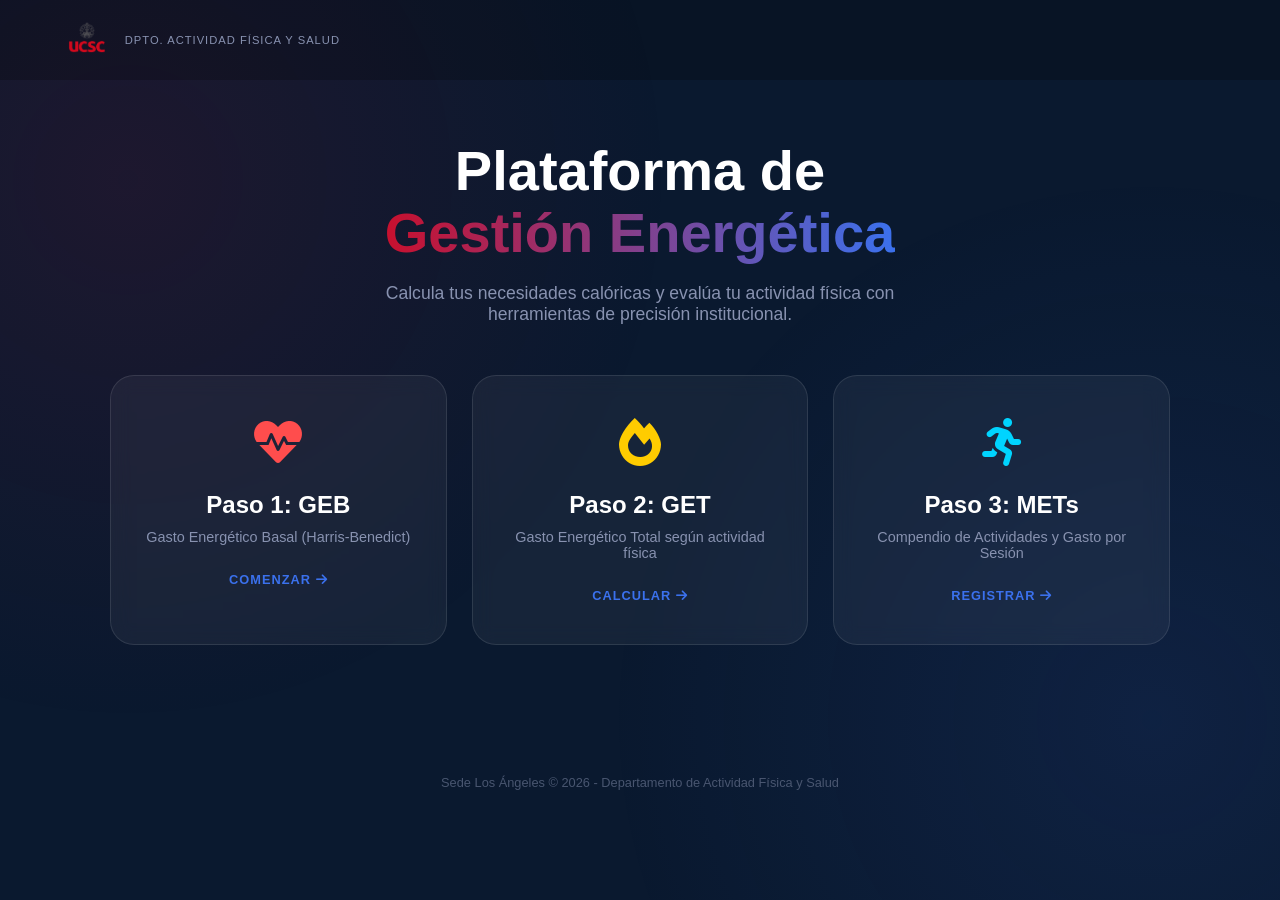
<file: Index.html>
<!DOCTYPE html>
<html lang="es">
<head>
    <meta charset="UTF-8">
    <meta name="viewport" content="width=device-width, initial-scale=1.0">
    <title>UCSC - Salud y Deporte</title>
    <link rel="stylesheet" href="https://cdnjs.cloudflare.com/ajax/libs/font-awesome/6.0.0/css/all.min.css">
    <link rel="stylesheet" href="index.css">
</head>
<body>

    <div class="background-overlay"></div>

    <header class="main-header">
        <img src="escudo_UCSC.png" alt="Logo UCSC" class="header-logo">
        <div class="header-info">
            <span class="dept-name">Dpto. Actividad Física y Salud</span>
        </div>
    </header>

    <main class="hero-container">
        <section class="welcome-text">
            <h1>Plataforma de <br><span class="highlight">Gestión Energética</span></h1>
            <p>Calcula tus necesidades calóricas y evalúa tu actividad física con herramientas de precisión institucional.</p>
        </section>

        <nav class="menu-grid">
            <a href="GEB.html" class="menu-card animate-1">
                <div class="card-icon"><i class="fas fa-heartbeat"></i></div>
                <div class="card-content">
                    <h3>Paso 1: GEB</h3>
                    <p>Gasto Energético Basal (Harris-Benedict)</p>
                    <span class="btn-explore">Comenzar <i class="fas fa-arrow-right"></i></span>
                </div>
            </a>

            <a href="GET.html" class="menu-card animate-2">
                <div class="card-icon"><i class="fas fa-fire"></i></div>
                <div class="card-content">
                    <h3>Paso 2: GET</h3>
                    <p>Gasto Energético Total según actividad física</p>
                    <span class="btn-explore">Calcular <i class="fas fa-arrow-right"></i></span>
                </div>
            </a>

            <a href="METs.html" class="menu-card animate-3">
                <div class="card-icon"><i class="fas fa-running"></i></div>
                <div class="card-content">
                    <h3>Paso 3: METs</h3>
                    <p>Compendio de Actividades y Gasto por Sesión</p>
                    <span class="btn-explore">Registrar <i class="fas fa-arrow-right"></i></span>
                </div>
            </a>
        </nav>
    </main>

    <footer class="index-footer">
        Sede Los Ángeles &copy; 2026 - Departamento de Actividad Física y Salud
    </footer>

</body>
</html>
</file>
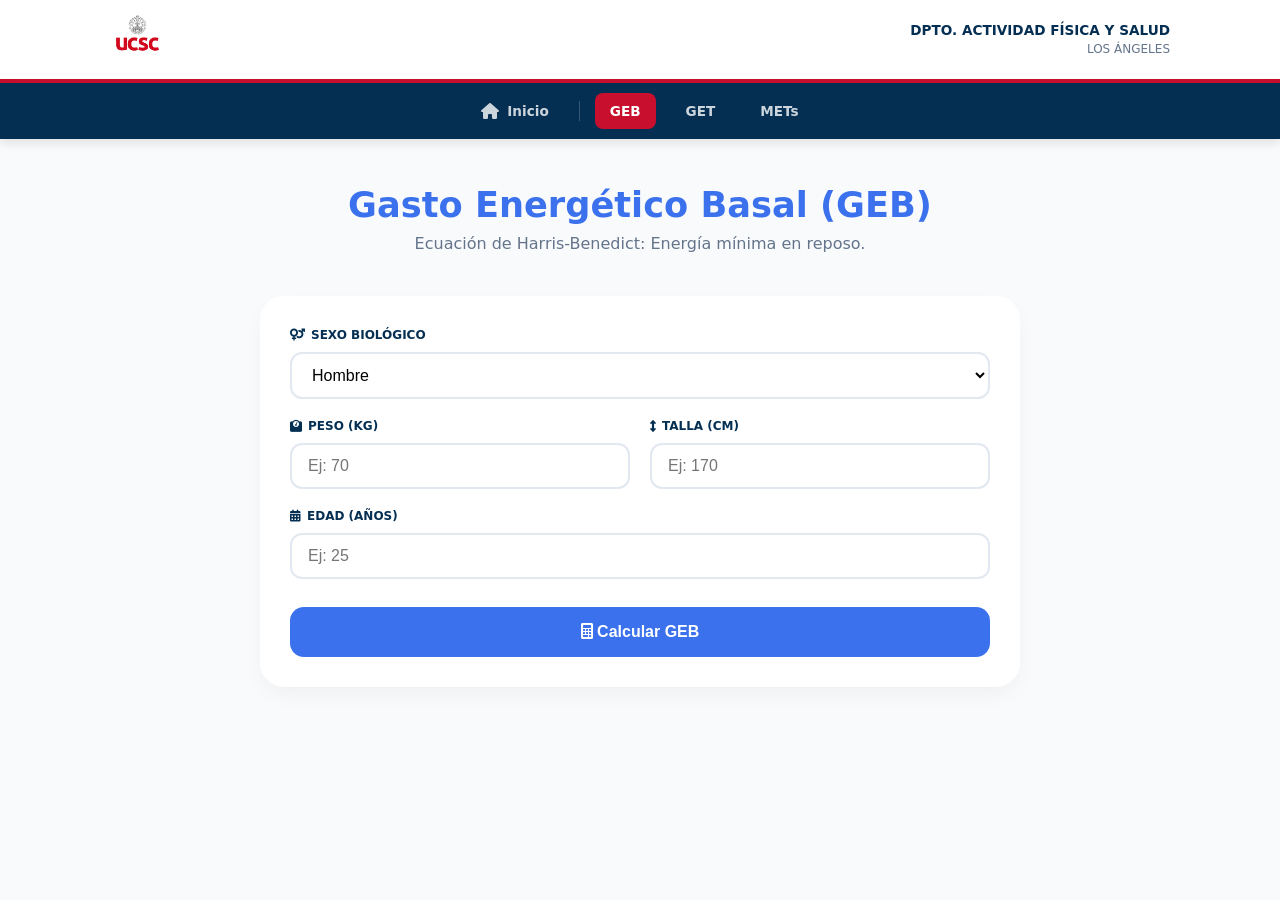
<file: GEB.html>
<!DOCTYPE html>
<html lang="es">
<head>
    <meta charset="UTF-8">
    <meta name="viewport" content="width=device-width, initial-scale=1.0">
    <title>UCSC - Salud y Deporte</title>
    
    <link rel="icon" type="image/png" href="escudo_UCSC.png">
    
    <link rel="stylesheet" href="https://cdnjs.cloudflare.com/ajax/libs/font-awesome/6.0.0/css/all.min.css">
    <link rel="stylesheet" href="Style.css">
</head>    
<body>

    <header class="header-ucsc">
        <div class="header-content">
            <div class="header-left">
                <img src="escudo_UCSC.png" alt="Escudo UCSC" class="img-escudo">
            </div>
            <div class="header-right">
                <span class="dept-title">DPTO. ACTIVIDAD FÍSICA Y SALUD</span>
                <span class="sede-title">LOS ÁNGELES</span>
            </div>
        </div>
        <div class="red-line"></div>
    </header>

    <nav class="quick-nav">
        <div class="nav-container">
            <a href="index.html" class="nav-item"><i class="fas fa-home"></i> Inicio</a>
            <div class="nav-divider"></div>
            <a href="GEB.html" class="nav-item active">GEB</a>
            <a href="GET.html" class="nav-item">GET</a>
            <a href="METs.html" class="nav-item">METs</a>
        </div>
    </nav>

    <main class="container">
        <h1 class="main-title">Gasto Energético Basal (GEB)</h1>
        <p class="sub-title">Ecuación de Harris-Benedict: Energía mínima en reposo.</p>
        
        <div class="card-selection animate-in">
            <div class="group">
                <label><i class="fas fa-venus-mars"></i> Sexo Biológico</label>
                <select id="sexo">
                    <option value="H">Hombre</option>
                    <option value="M">Mujer</option>
                </select>
            </div>

            <div class="form-row">
                <div class="group">
                    <label><i class="fas fa-weight"></i> Peso (kg)</label>
                    <input type="number" id="peso" placeholder="Ej: 70">
                </div>
                <div class="group">
                    <label><i class="fas fa-arrows-alt-v"></i> Talla (cm)</label>
                    <input type="number" id="talla" placeholder="Ej: 170">
                </div>
            </div>

            <div class="group">
                <label><i class="fas fa-calendar-alt"></i> Edad (años)</label>
                <input type="number" id="edad" placeholder="Ej: 25">
            </div>

            <button class="btn-primary" onclick="calcularGEB()">
                <i class="fas fa-calculator"></i> Calcular GEB
            </button>

            <div id="resultado" class="manual-result" style="display: none; margin-top: 25px;">
                <span class="result-label">Resultado GEB Estimado</span>
                <div id="valor" style="font-size: 3.5rem; font-weight: 900; color: var(--accent); line-height: 1; margin: 10px 0;">0</div>
                <small style="color: #64748b; font-weight: bold; text-transform: uppercase;">kcal / día</small>
                
                <hr style="margin: 20px 0; opacity: 0.1;">
                <a href="GET.html" class="btn-primary" style="text-decoration: none; display: block; background: var(--ucsc-blue);">
                    Paso 2: Calcular GET <i class="fas fa-arrow-right"></i>
                </a>
            </div>
        </div>
    </main>

    <script>
        function calcularGEB() {
            const sexo = document.getElementById('sexo').value;
            const p = parseFloat(document.getElementById('peso').value);
            const t = parseFloat(document.getElementById('talla').value);
            const e = parseFloat(document.getElementById('edad').value);
            const resDiv = document.getElementById('resultado');
            const valorSpan = document.getElementById('valor');

            if(!p || !t || !e) {
                alert("Por favor, completa todos los datos (Peso, Talla y Edad).");
                return;
            }

            let geb = 0;
            if(sexo === 'H') {
                geb = 66.5 + (13.75 * p) + (5.003 * t) - (6.75 * e);
            } else {
                geb = 655.1 + (9.563 * p) + (1.850 * t) - (4.676 * e);
            }

            valorSpan.innerText = Math.round(geb);
            resDiv.style.display = 'block';
            
            resDiv.style.animation = 'none';
            resDiv.offsetHeight; 
            resDiv.style.animation = 'fadeIn 0.5s ease-out';
        }
    </script>
</body>
</html>
</file>
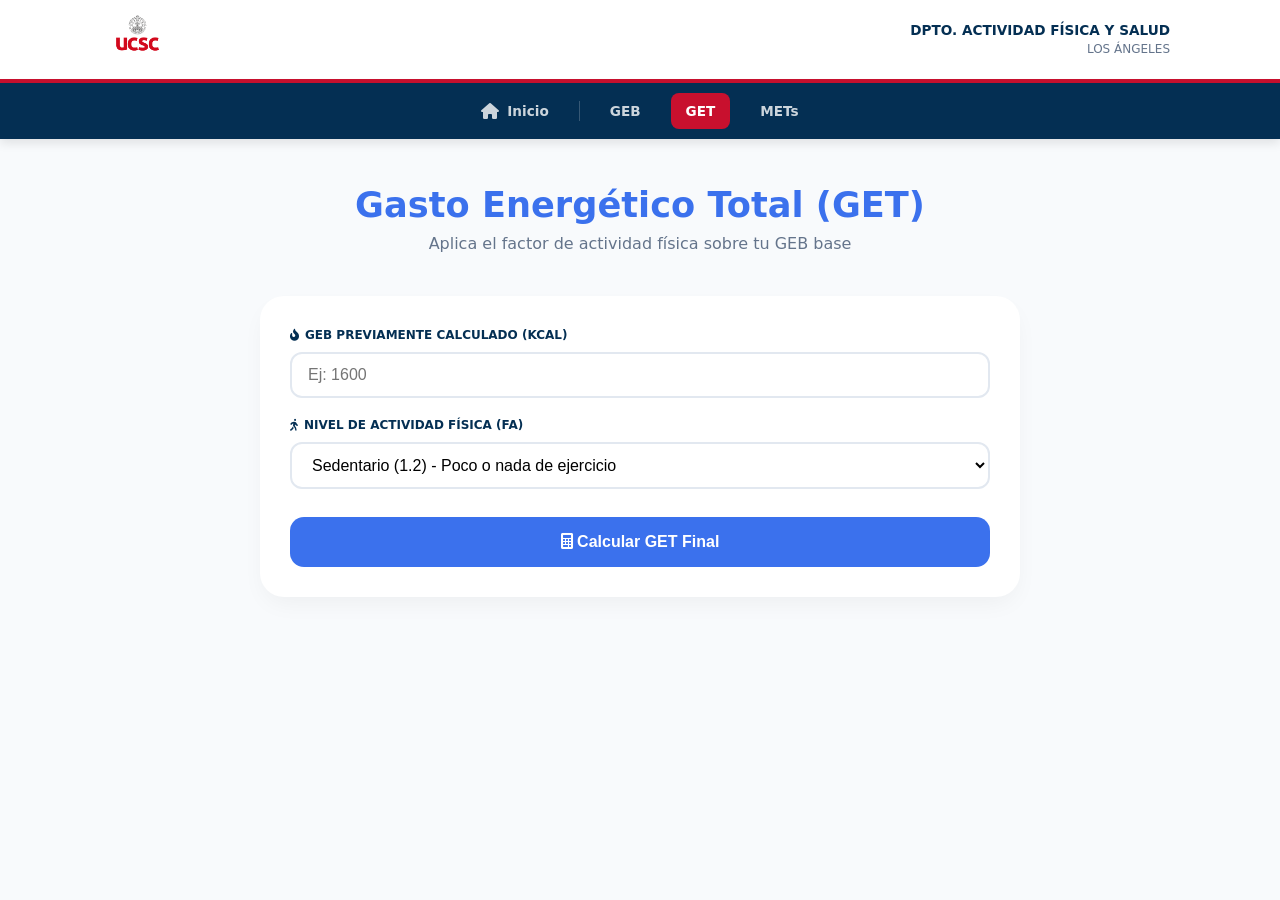
<file: GET.html>
<!DOCTYPE html>
<html lang="es">
<head>
    <meta charset="UTF-8">
    <meta name="viewport" content="width=device-width, initial-scale=1.0">
    <title>UCSC - Salud y Deporte</title>
    
    <link rel="icon" type="image/png" href="escudo_UCSC.png">
    
    <link rel="stylesheet" href="https://cdnjs.cloudflare.com/ajax/libs/font-awesome/6.0.0/css/all.min.css">
    <link rel="stylesheet" href="Style.css">
</head>    
<body>

    <header class="header-ucsc">
        <div class="header-content">
            <div class="header-left">
                <img src="escudo_UCSC.png" alt="Escudo UCSC" class="img-escudo">
            </div>
            <div class="header-right">
                <span class="dept-title">DPTO. ACTIVIDAD FÍSICA Y SALUD</span>
                <span class="sede-title">LOS ÁNGELES</span>
            </div>
        </div>
        <div class="red-line"></div>
    </header>

    <nav class="quick-nav">
        <div class="nav-container">
            <a href="index.html" class="nav-item"><i class="fas fa-home"></i> Inicio</a>
            <div class="nav-divider"></div>
            <a href="GEB.html" class="nav-item">GEB</a>
            <a href="GET.html" class="nav-item active">GET</a>
            <a href="METs.html" class="nav-item">METs</a>
        </div>
    </nav>

    <main class="container">
        <h1 class="main-title">Gasto Energético Total (GET)</h1>
        <p class="sub-title">Aplica el factor de actividad física sobre tu GEB base</p>
        
        <div class="card-selection animate-in">
            <div class="group">
                <label><i class="fas fa-fire-alt"></i> GEB Previamente Calculado (kcal)</label>
                <input type="number" id="geb_base" placeholder="Ej: 1600" step="0.1">
            </div>

            <div class="group">
                <label><i class="fas fa-walking"></i> Nivel de Actividad Física (FA)</label>
                <select id="fa">
                    <option value="1.2">Sedentario (1.2) - Poco o nada de ejercicio</option>
                    <option value="1.375">Ligero (1.375) - Ejercicio 1-3 días/sem</option>
                    <option value="1.55">Moderado (1.55) - Ejercicio 3-5 días/sem</option>
                    <option value="1.725">Intenso (1.725) - Ejercicio 6-7 días/sem</option>
                    <option value="1.9">Muy Intenso (1.9) - Atleta o trabajo físico</option>
                </select>
            </div>

            <button class="btn-primary" onclick="calcularGET()">
                <i class="fas fa-calculator"></i> Calcular GET Final
            </button>

            <div id="resultado" class="manual-result" style="display: none; margin-top: 25px;">
                <span class="result-label">Gasto Diario Estimado</span>
                <div id="valor" style="font-size: 3.5rem; font-weight: 900; color: var(--accent); line-height: 1; margin: 10px 0;">0</div>
                <small style="color: #64748b; font-weight: bold; text-transform: uppercase;">kcal totales / día</small>
                
                <hr style="margin: 20px 0; opacity: 0.1;">
                
                <a href="METs.html" class="btn-primary" style="text-decoration: none; display: block; background: var(--ucsc-blue);">
                    Paso 3: Compendio METs <i class="fas fa-arrow-right"></i>
                </a>
            </div>
        </div>
    </main>

    <script>
        function calcularGET() {
            const geb = parseFloat(document.getElementById('geb_base').value);
            const fa = parseFloat(document.getElementById('fa').value);
            const resDiv = document.getElementById('resultado');
            const valorSpan = document.getElementById('valor');

            if(!geb || geb <= 0) {
                alert("Por favor, ingresa un valor de GEB válido.");
                return;
            }
            
            const total = geb * fa;
            
            // Mostrar resultado con redondeo
            valorSpan.innerText = Math.round(total);
            resDiv.style.display = 'block';
            
            // Reiniciar animación si ya estaba visible
            resDiv.style.animation = 'none';
            resDiv.offsetHeight; 
            resDiv.style.animation = 'fadeIn 0.5s ease-out';
        }
    </script>
</body>
</html>
</file>
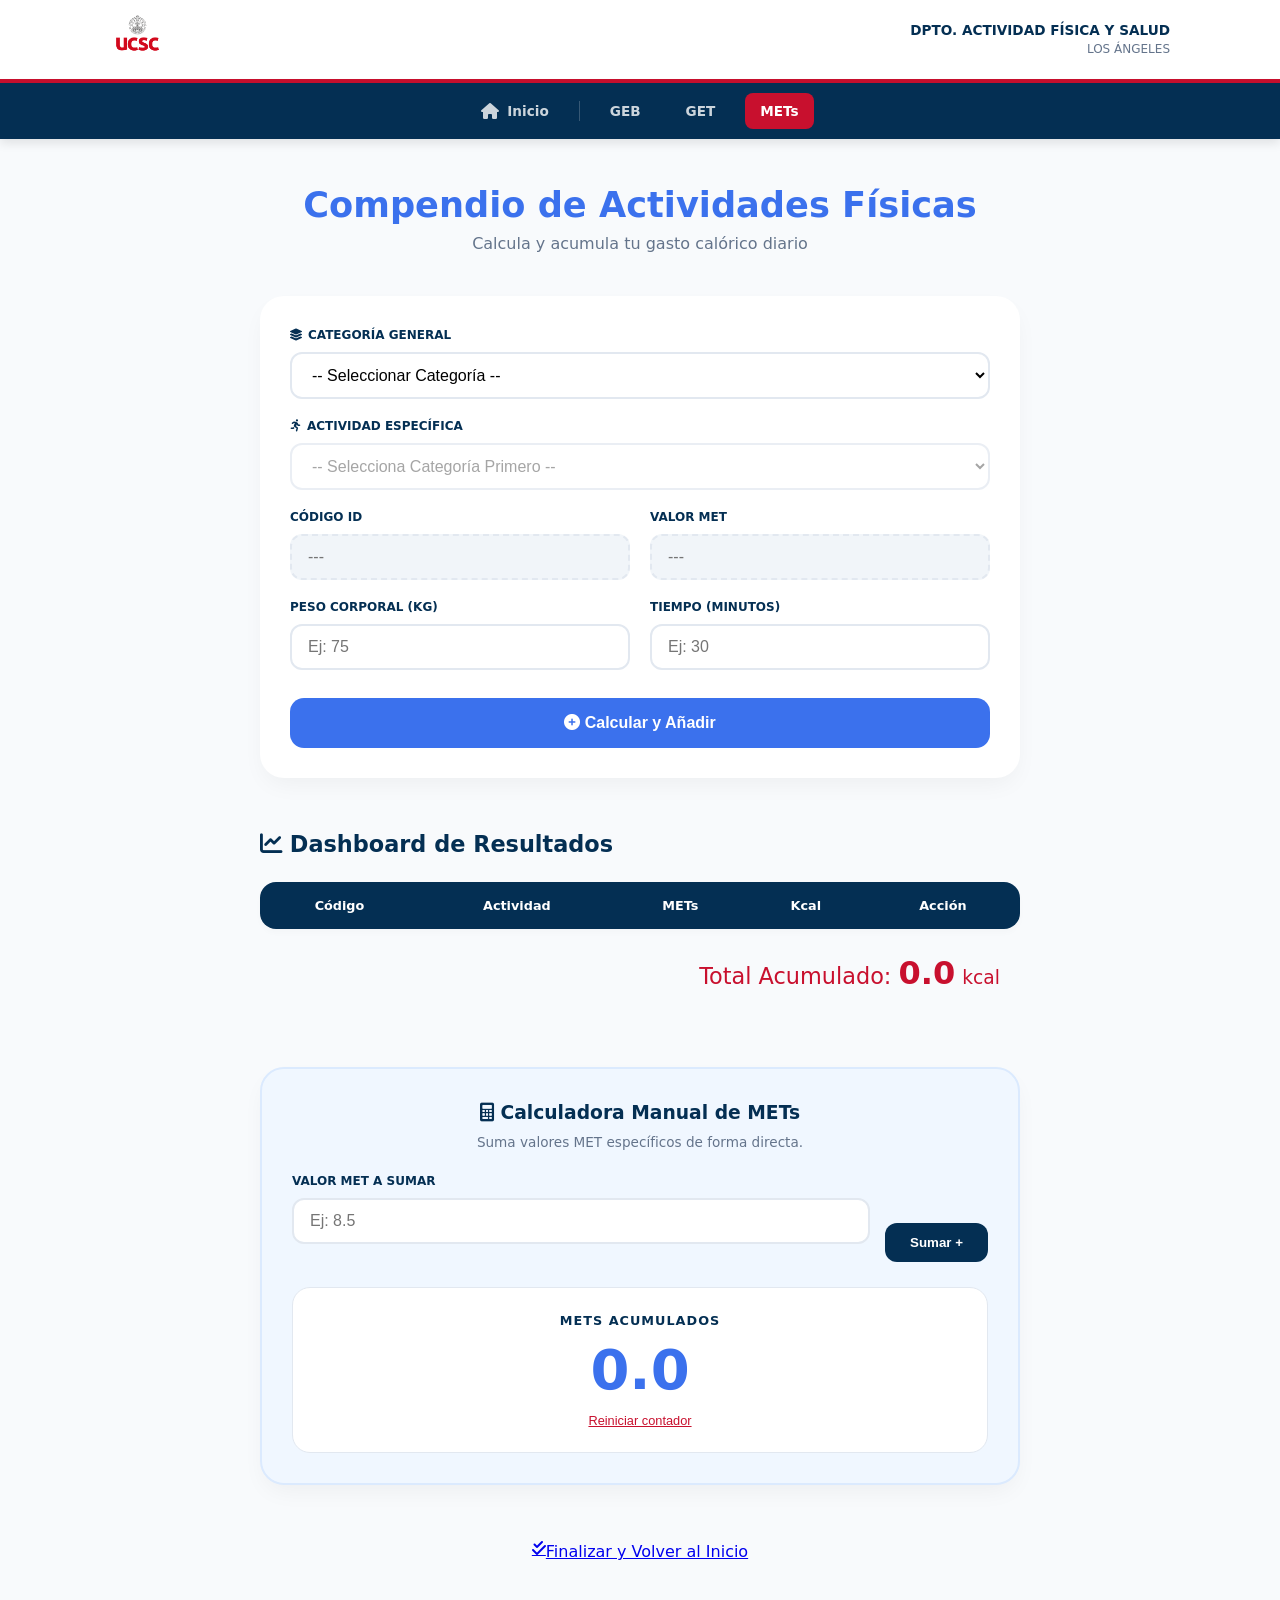
<file: METs.html>
<!DOCTYPE html>
<html lang="es">
<head>
    <meta charset="UTF-8">
    <meta name="viewport" content="width=device-width, initial-scale=1.0">
    <title>UCSC - Salud y Deporte</title>
    
    <link rel="icon" type="image/png" href="escudo_UCSC.png">
    
    <link rel="stylesheet" href="https://cdnjs.cloudflare.com/ajax/libs/font-awesome/6.0.0/css/all.min.css">
    <link rel="stylesheet" href="Style.css">
</head>    
<body>

    <header class="header-ucsc">
        <div class="header-content">
            <div class="header-left">
                <img src="escudo_UCSC.png" alt="Escudo UCSC" class="img-escudo">
            </div>
            <div class="header-right">
                <span class="dept-title">DPTO. ACTIVIDAD FÍSICA Y SALUD</span>
                <span class="sede-title">LOS ÁNGELES</span>
            </div>
        </div>
        <div class="red-line"></div>
    </header>

    <nav class="quick-nav">
        <div class="nav-container">
            <a href="index.html" class="nav-item"><i class="fas fa-home"></i> Inicio</a>
            <div class="nav-divider"></div>
            <a href="GEB.html" class="nav-item">GEB</a>
            <a href="GET.html" class="nav-item">GET</a>
            <a href="METs.html" class="nav-item active">METs</a>
        </div>
    </nav>

    <main class="container">
        <h1 class="main-title">Compendio de Actividades Físicas</h1>
        <p class="sub-title">Calcula y acumula tu gasto calórico diario</p>

        <div class="card-selection animate-in">
            <div class="group">
                <label><i class="fas fa-layer-group"></i> Categoría General</label>
                <select id="cat_select" onchange="actualizarActividades()">
                    <option value="">-- Seleccionar Categoría --</option>
                </select>
            </div>

            <div class="group">
                <label><i class="fas fa-running"></i> Actividad Específica</label>
                <select id="act_select" disabled onchange="rellenarDatosAuto()">
                    <option value="">-- Selecciona Categoría Primero --</option>
                </select>
            </div>

            <div class="form-row">
                <div class="group">
                    <label>Código ID</label>
                    <input type="text" id="auto_codigo" readonly placeholder="---">
                </div>
                <div class="group">
                    <label>Valor MET</label>
                    <input type="text" id="auto_met" readonly placeholder="---">
                </div>
            </div>

            <div class="form-row">
                <div class="group">
                    <label>Peso Corporal (kg)</label>
                    <input type="number" id="input_peso" placeholder="Ej: 75">
                </div>
                <div class="group">
                    <label>Tiempo (minutos)</label>
                    <input type="number" id="input_tiempo" placeholder="Ej: 30">
                </div>
            </div>

            <button class="btn-primary" onclick="agregarAlDashboard()">
                <i class="fas fa-plus-circle"></i> Calcular y Añadir
            </button>
        </div>

        <div class="dashboard-container">
            <h2 class="section-title"><i class="fas fa-chart-line"></i> Dashboard de Resultados</h2>
            <div class="table-responsive">
                <table class="dashboard-table" id="tabla-dashboard">
                    <thead>
                        <tr>
                            <th>Código</th>
                            <th>Actividad</th>
                            <th>METs</th>
                            <th>Kcal</th>
                            <th>Acción</th>
                        </tr>
                    </thead>
                    <tbody></tbody>
                </table>
            </div>
            <div class="total-box">
                <span>Total Acumulado:</span>
                <strong id="suma-total">0.0</strong> <small>kcal</small>
            </div>
        </div>

        <div class="card-selection manual-card">
            <h3 class="manual-title"><i class="fas fa-calculator"></i> Calculadora Manual de METs</h3>
            <p class="manual-desc">Suma valores MET específicos de forma directa.</p>
            
            <div class="manual-grid">
                <div class="group">
                    <label>Valor MET a sumar</label>
                    <input type="number" id="input_suma_manual" step="0.1" placeholder="Ej: 8.5">
                </div>
                <button class="btn-secondary" onclick="sumarMetManual()">Sumar +</button>
            </div>

            <div class="manual-result">
                <span class="result-label">METs Acumulados</span>
                <div id="total_mets_manual">0.0</div>
                <button class="btn-reset" onclick="resetSumaManual()">Reiniciar contador</button>
            </div>
        </div>

        <div style="margin-top: 40px; text-align: center;">
            <a href="index.html" class="nav-link btn-back" style="display: inline-flex; justify-content: center; width: auto; padding: 15px 30px;">
                <i class="fas fa-check-double"></i> Finalizar y Volver al Inicio
            </a>
        </div>
    </main>

    <script src="Datos-met.js"></script>
    <script src="Logic_METs.js"></script>
</body>
</html>
</file>
<file: index.css>
:root {
    --primary: #c8102e; /* Rojo UCSC */
    --accent: #3b71ed; /* Azul vibrante */
    --dark: #0a192f;
    --glass: rgba(255, 255, 255, 0.05);
}

* {
    margin: 0;
    padding: 0;
    box-sizing: border-box;
}

body {
    font-family: 'Inter', sans-serif;
    background-color: var(--dark);
    color: white;
    min-height: 100vh;
    overflow-x: hidden;
}

/* Fondo con efecto de degradado animado */
.background-overlay {
    position: fixed;
    top: 0;
    left: 0;
    width: 100%;
    height: 100%;
    background: radial-gradient(circle at 10% 20%, rgba(200, 16, 46, 0.1) 0%, transparent 40%),
                radial-gradient(circle at 90% 80%, rgba(59, 113, 237, 0.1) 0%, transparent 40%);
    z-index: -1;
}

/* Header */
.main-header {
    padding: 20px 5%;
    display: flex;
    align-items: center;
    gap: 15px;
    background: rgba(0,0,0,0.2);
}

.header-logo { height: 40px; }
.header-info { display: flex; flex-direction: column; }
.univ-name { font-weight: 900; color: var(--primary); font-size: 1.2rem; }
.dept-name { font-size: 0.7rem; text-transform: uppercase; letter-spacing: 1px; color: #8892b0; }

/* Contenedor Hero */
.hero-container {
    max-width: 1100px;
    margin: 60px auto;
    padding: 0 20px;
    text-align: center;
}

.welcome-text h1 {
    font-size: 3.5rem;
    font-weight: 800;
    line-height: 1.1;
    margin-bottom: 20px;
}

.highlight {
    background: linear-gradient(to right, var(--primary), var(--accent));
    -webkit-background-clip: text;
    -webkit-text-fill-color: transparent;
}

.welcome-text p {
    color: #8892b0;
    font-size: 1.1rem;
    max-width: 600px;
    margin: 0 auto 50px;
}

/* Menú de Tarjetas */
.menu-grid {
    display: grid;
    grid-template-columns: repeat(auto-fit, minmax(300px, 1fr));
    gap: 25px;
}

.menu-card {
    background: var(--glass);
    border: 1px solid rgba(255,255,255,0.1);
    padding: 40px 30px;
    border-radius: 24px;
    text-decoration: none;
    color: white;
    transition: all 0.4s cubic-bezier(0.175, 0.885, 0.32, 1.275);
    display: flex;
    flex-direction: column;
    align-items: center;
    backdrop-filter: blur(10px);
}

.menu-card:hover {
    transform: translateY(-15px);
    background: rgba(255,255,255,0.1);
    border-color: var(--accent);
    box-shadow: 0 20px 40px rgba(0,0,0,0.4);
}

.card-icon {
    font-size: 3rem;
    margin-bottom: 20px;
    color: var(--accent);
}

.menu-card:nth-child(1) .card-icon { color: #ff4d4d; }
.menu-card:nth-child(2) .card-icon { color: #ffcc00; }
.menu-card:nth-child(3) .card-icon { color: #00d4ff; }

.card-content h3 {
    font-size: 1.5rem;
    margin-bottom: 10px;
}

.card-content p {
    color: #8892b0;
    font-size: 0.9rem;
    margin-bottom: 25px;
}

.btn-explore {
    font-weight: 700;
    font-size: 0.8rem;
    text-transform: uppercase;
    color: var(--accent);
    letter-spacing: 1px;
}

/* Animaciones de Entrada */
[class^="animate-"] { opacity: 0; transform: translateY(30px); animation: fadeInUp 0.6s forwards; }
.animate-1 { animation-delay: 0.2s; }
.animate-2 { animation-delay: 0.4s; }
.animate-3 { animation-delay: 0.6s; }

@keyframes fadeInUp {
    to { opacity: 1; transform: translateY(0); }
}

.index-footer {
    margin-top: 100px;
    padding: 30px;
    text-align: center;
    font-size: 0.8rem;
    color: #495670;
}
.btn-back {
    display: inline-block;
    background: #042f53;
    color: white !important;
    padding: 12px 25px;
    border-radius: 12px;
    text-decoration: none !important;
    font-weight: bold;
    margin-top: 20px;
    transition: 0.3s;
}

.btn-back:hover {
    background: #3b71ed;
    transform: translateY(-2px);
}

@media (max-width: 768px) {
    .welcome-text h1 { font-size: 2.5rem; }
}
</file>
<file: Style.css>
/* --- BARRA DE NAVEGACIÓN RÁPIDA --- */
.quick-nav {
    background: var(--ucsc-blue);
    padding: 10px 0;
    position: sticky;
    top: 0;
    z-index: 1000;
    box-shadow: 0 4px 10px rgba(0,0,0,0.1);
}

.nav-container {
    max-width: 900px;
    margin: 0 auto;
    display: flex;
    justify-content: center;
    align-items: center;
    gap: 15px;
}

.nav-item {
    color: rgba(255, 255, 255, 0.8);
    text-decoration: none;
    font-size: 0.85rem;
    font-weight: 700;
    padding: 8px 15px;
    border-radius: 8px;
    transition: all 0.3s;
    display: flex;
    align-items: center;
    gap: 8px;
}

.nav-item i {
    font-size: 1rem;
}

.nav-item:hover {
    color: white;
    background: rgba(255, 255, 255, 0.1);
}

/* Resaltar la página actual */
.nav-item.active {
    background: var(--ucsc-red);
    color: white;
}

.nav-divider {
    width: 1px;
    height: 20px;
    background: rgba(255, 255, 255, 0.2);
}

@media (max-width: 600px) {
    .nav-item span { display: none; } /* En móviles solo iconos para ahorrar espacio */
    .nav-item { font-size: 1.1rem; }
}




:root {
    --primary: #c8102e; /* Rojo UCSC */
    --accent: #3b71ed; /* Azul vibrante */
    --dark: #0a192f;
    --glass: rgba(255, 255, 255, 0.05);
}

* {
    margin: 0;
    padding: 0;
    box-sizing: border-box;
}

body {
    font-family: 'Inter', sans-serif;
    background-color: var(--dark);
    color: white;
    min-height: 100vh;
    overflow-x: hidden;
}

/* Fondo con efecto de degradado animado */
.background-overlay {
    position: fixed;
    top: 0;
    left: 0;
    width: 100%;
    height: 100%;
    background: radial-gradient(circle at 10% 20%, rgba(200, 16, 46, 0.1) 0%, transparent 40%),
                radial-gradient(circle at 90% 80%, rgba(59, 113, 237, 0.1) 0%, transparent 40%);
    z-index: -1;
}

/* Header */
.main-header {
    padding: 20px 5%;
    display: flex;
    align-items: center;
    gap: 15px;
    background: rgba(0,0,0,0.2);
}

.header-logo { height: 40px; }
.header-info { display: flex; flex-direction: column; }
.univ-name { font-weight: 900; color: var(--primary); font-size: 1.2rem; }
.dept-name { font-size: 0.7rem; text-transform: uppercase; letter-spacing: 1px; color: #8892b0; }

/* Contenedor Hero */
.hero-container {
    max-width: 1100px;
    margin: 60px auto;
    padding: 0 20px;
    text-align: center;
}

.welcome-text h1 {
    font-size: 3.5rem;
    font-weight: 800;
    line-height: 1.1;
    margin-bottom: 20px;
}

.highlight {
    background: linear-gradient(to right, var(--primary), var(--accent));
    -webkit-background-clip: text;
    -webkit-text-fill-color: transparent;
}

.welcome-text p {
    color: #8892b0;
    font-size: 1.1rem;
    max-width: 600px;
    margin: 0 auto 50px;
}

/* Menú de Tarjetas */
.menu-grid {
    display: grid;
    grid-template-columns: repeat(auto-fit, minmax(300px, 1fr));
    gap: 25px;
}

.menu-card {
    background: var(--glass);
    border: 1px solid rgba(255,255,255,0.1);
    padding: 40px 30px;
    border-radius: 24px;
    text-decoration: none;
    color: white;
    transition: all 0.4s cubic-bezier(0.175, 0.885, 0.32, 1.275);
    display: flex;
    flex-direction: column;
    align-items: center;
    backdrop-filter: blur(10px);
}

.menu-card:hover {
    transform: translateY(-15px);
    background: rgba(255,255,255,0.1);
    border-color: var(--accent);
    box-shadow: 0 20px 40px rgba(0,0,0,0.4);
}

.card-icon {
    font-size: 3rem;
    margin-bottom: 20px;
    color: var(--accent);
}

.menu-card:nth-child(1) .card-icon { color: #ff4d4d; }
.menu-card:nth-child(2) .card-icon { color: #ffcc00; }
.menu-card:nth-child(3) .card-icon { color: #00d4ff; }

.card-content h3 {
    font-size: 1.5rem;
    margin-bottom: 10px;
}

.card-content p {
    color: #8892b0;
    font-size: 0.9rem;
    margin-bottom: 25px;
}

.btn-explore {
    font-weight: 700;
    font-size: 0.8rem;
    text-transform: uppercase;
    color: var(--accent);
    letter-spacing: 1px;
}

/* Animaciones de Entrada */
[class^="animate-"] { opacity: 0; transform: translateY(30px); animation: fadeInUp 0.6s forwards; }
.animate-1 { animation-delay: 0.2s; }
.animate-2 { animation-delay: 0.4s; }
.animate-3 { animation-delay: 0.6s; }

@keyframes fadeInUp {
    to { opacity: 1; transform: translateY(0); }
}

.index-footer {
    margin-top: 100px;
    padding: 30px;
    text-align: center;
    font-size: 0.8rem;
    color: #495670;
}

@media (max-width: 768px) {
    .welcome-text h1 { font-size: 2.5rem; }
}/* --- RESET Y VARIABLES --- */
* {
    box-sizing: border-box;
    margin: 0;
    padding: 0;
}

:root {
    --ucsc-red: #c8102e;
    --ucsc-blue: #042f53;
    --accent: #3b71ed;
    --bg: #f8fafc;
    --white: #ffffff;
    --border: #e2e8f0;
}

body {
    font-family: 'Segoe UI', system-ui, -apple-system, sans-serif;
    background-color: var(--bg);
    color: #334155;
    line-height: 1.5;
}

/* --- HEADER --- */
.header-ucsc {
    background: var(--white);
    border-bottom: 4px solid var(--ucsc-red);
    box-shadow: 0 2px 10px rgba(0,0,0,0.05);
}

.header-content {
    max-width: 1100px;
    margin: 0 auto;
    padding: 12px 20px;
    display: flex;
    justify-content: space-between;
    align-items: center;
}

.img-escudo { height: 48px; width: auto; }
.ucsc-main { font-size: 24px; font-weight: 900; color: var(--ucsc-red); margin-left: 10px; }

.header-right { text-align: right; line-height: 1.2; }
.dept-title { display: block; font-weight: 800; font-size: 0.85rem; color: var(--ucsc-blue); }
.sede-title { font-size: 0.75rem; color: #64748b; }

/* --- CONTENEDOR --- */
.container {
    max-width: 800px;
    margin: 40px auto;
    padding: 0 20px;
}

.main-title { color: var(--accent); text-align: center; font-size: 2.2rem; font-weight: 800; }
.sub-title { text-align: center; color: #64748b; margin-bottom: 40px; }

/* --- TARJETAS (CARDS) --- */
.card-selection {
    background: var(--white);
    padding: 30px;
    border-radius: 24px;
    box-shadow: 0 10px 25px -5px rgba(0,0,0,0.05);
    margin-bottom: 30px;
}

.group { margin-bottom: 18px; display: flex; flex-direction: column; }

label {
    font-size: 0.75rem;
    font-weight: 700;
    color: var(--ucsc-blue);
    text-transform: uppercase;
    margin-bottom: 8px;
    display: flex;
    align-items: center;
    gap: 6px;
}

select, input {
    width: 100%;
    padding: 12px 16px;
    border: 2px solid var(--border);
    border-radius: 12px;
    font-size: 1rem;
    transition: all 0.2s;
    background-color: #fff;
}

select:focus, input:focus {
    outline: none;
    border-color: var(--accent);
    box-shadow: 0 0 0 4px rgba(59, 113, 237, 0.1);
}

input[readonly] { background-color: #f1f5f9; border-style: dashed; color: #94a3b8; }

.form-row {
    display: grid;
    grid-template-columns: 1fr 1fr;
    gap: 20px;
}

/* --- BOTONES --- */
.btn-primary {
    background: var(--accent);
    color: white;
    border: none;
    padding: 16px;
    border-radius: 14px;
    font-weight: 700;
    font-size: 1rem;
    width: 100%;
    cursor: pointer;
    transition: 0.3s;
    margin-top: 10px;
}

.btn-primary:hover { transform: translateY(-2px); box-shadow: 0 8px 20px rgba(59, 113, 237, 0.3); }

/* --- TABLA DASHBOARD --- */
.dashboard-container { margin: 50px 0; }
.section-title { color: var(--ucsc-blue); margin-bottom: 20px; font-size: 1.4rem; }

.table-responsive { overflow-x: auto; border-radius: 16px; box-shadow: 0 4px 6px rgba(0,0,0,0.02); }

.dashboard-table { width: 100%; border-collapse: collapse; background: white; }
.dashboard-table th { background: var(--ucsc-blue); color: white; padding: 14px; font-size: 0.8rem; }
.dashboard-table td { padding: 14px; border-bottom: 1px solid var(--border); text-align: center; }

.total-box {
    text-align: right;
    padding: 20px;
    font-size: 1.4rem;
    color: var(--ucsc-red);
}
.total-box strong { font-size: 2rem; }

/* --- CALCULADORA MANUAL --- */
.manual-card { background: #f0f7ff; border: 2px solid #dbeafe; }
.manual-title { color: var(--ucsc-blue); text-align: center; margin-bottom: 5px; }
.manual-desc { text-align: center; font-size: 0.85rem; color: #64748b; margin-bottom: 20px; }

.manual-grid {
    display: grid;
    grid-template-columns: 1fr auto;
    gap: 15px;
    align-items: flex-end;
}

.btn-secondary {
    background: var(--ucsc-blue);
    color: white;
    border: none;
    padding: 12px 25px;
    border-radius: 12px;
    font-weight: 700;
    cursor: pointer;
}

.manual-result {
    background: white;
    margin-top: 25px;
    padding: 20px;
    border-radius: 18px;
    text-align: center;
    border: 1px solid var(--border);
}

#total_mets_manual {
    font-size: 3.5rem;
    font-weight: 900;
    color: var(--accent);
    line-height: 1;
    margin: 10px 0;
}

.btn-reset {
    background: none;
    border: none;
    color: var(--ucsc-red);
    text-decoration: underline;
    font-size: 0.8rem;
    cursor: pointer;
}
/* Asegura que estos estilos estén en tu Style.css */

.manual-result {
    background: white;
    margin-top: 25px;
    padding: 20px;
    border-radius: 18px;
    text-align: center;
    border: 1px solid var(--border);
    animation: fadeIn 0.5s ease;
}

.result-label {
    font-size: 0.8rem;
    font-weight: 800;
    color: var(--ucsc-blue);
    text-transform: uppercase;
    letter-spacing: 1px;
}

/* Para ocultar/mostrar con elegancia */
.hidden { display: none; }

/* --- ANIMACIÓN --- */
.animate-in {
    animation: slideUp 0.6s ease-out;
}

@keyframes slideUp {
    from { opacity: 0; transform: translateY(20px); }
    to { opacity: 1; transform: translateY(0); }
}

/* MOBILE */
@media (max-width: 600px) {
    .form-row, .manual-grid { grid-template-columns: 1fr; }
}
</file>
